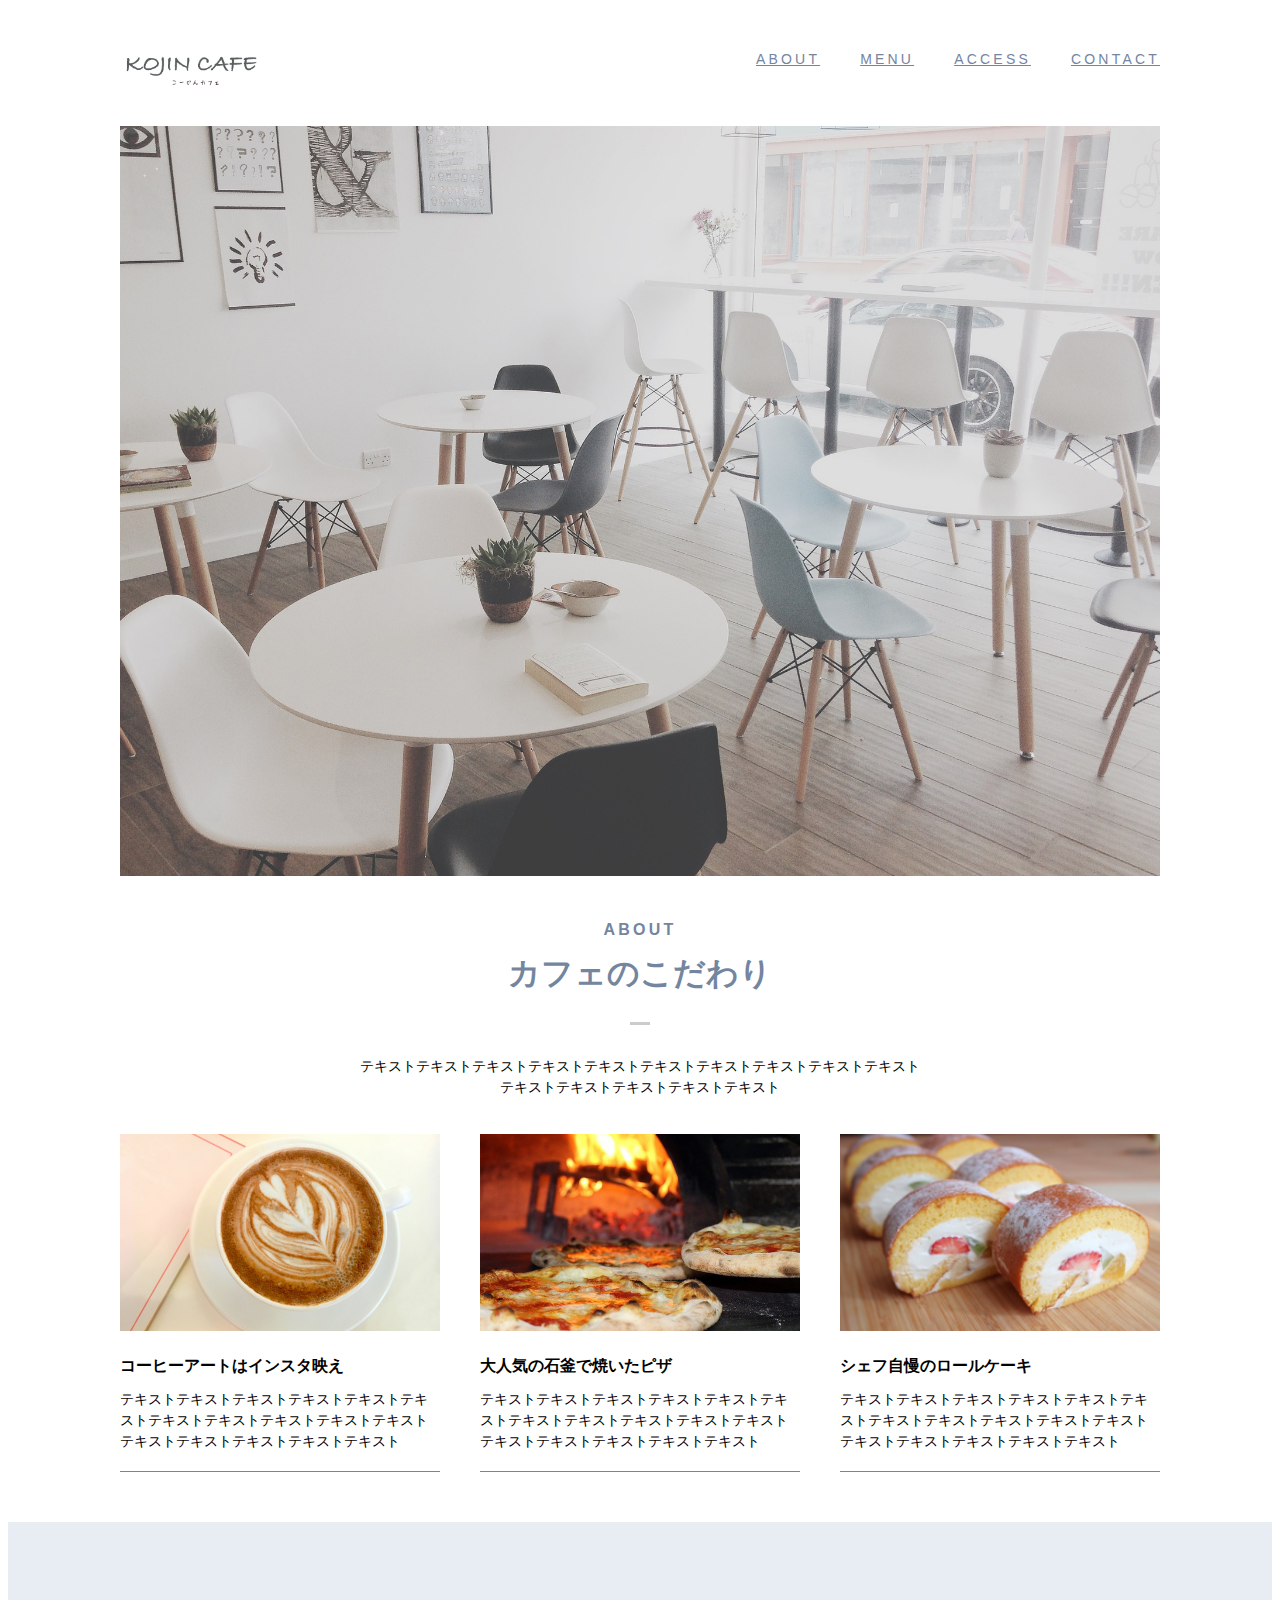
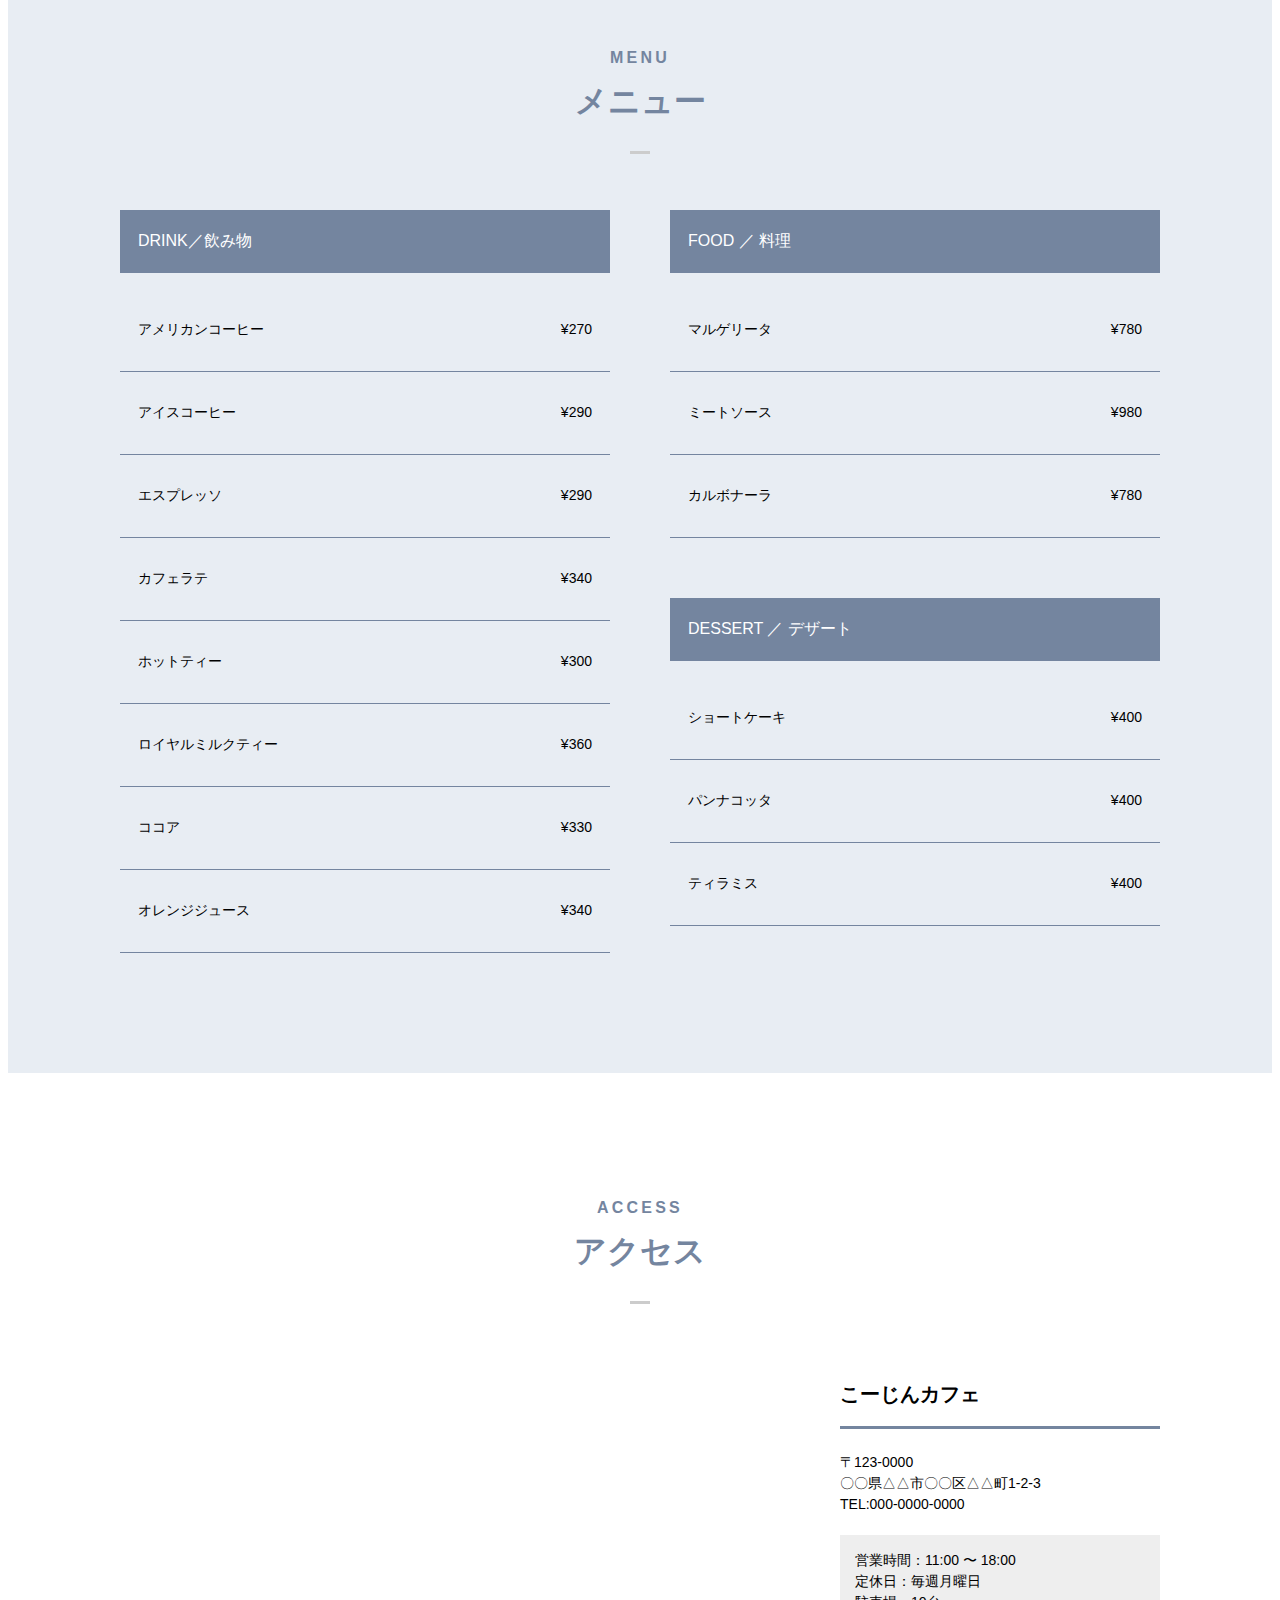
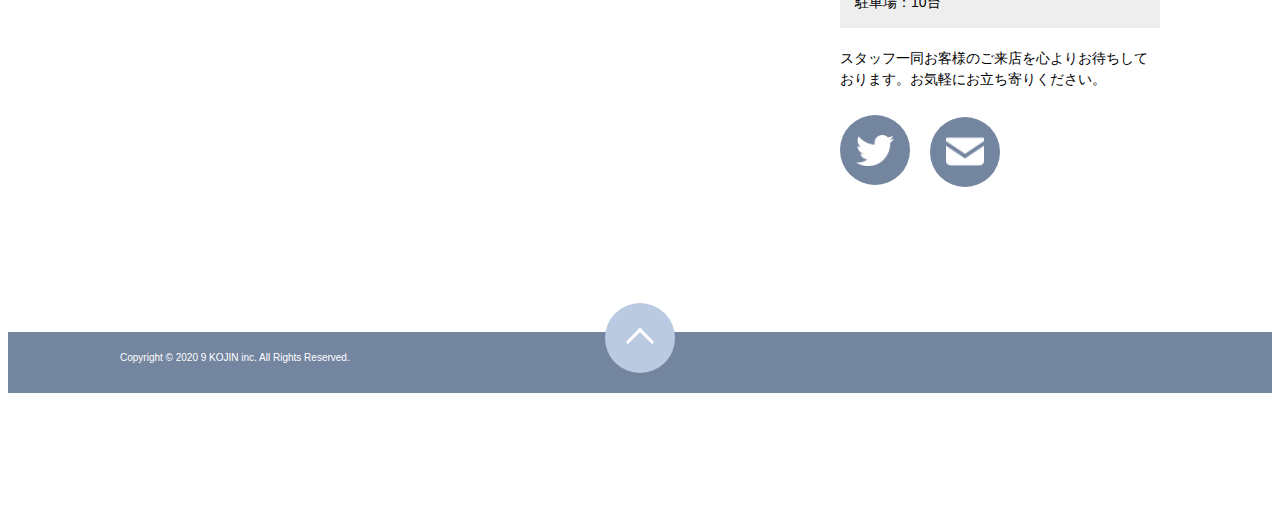
<file: KOJINcafe/index.html>
<!DOCTYPE html>
<html lang='ja'>

<head>
<meta charset="utf-8">
<title>こーじんカフェ</title>
<link rel="stylesheet" href="css/reset.css">
<link rel="stylesheet" href="css/styles.css">
</head>

<body>
<header class="w__base cf">
  <h1 class="logo"><a href="./" target="_blank"><img src="./img/logo2.png" alt="こーじんカフェ" width=143px></a></h1>
  <nav>
     <ul class="gnav">
         <li><a href="#about">ABOUT</a></li>
         <li><a href="#menu">MENU</a></li>
         <li><a href="#access">ACCESS</a></li>
         <li><a href="#contact">CONTACT</a></li>
     </ul>
  </nav>
</header>
<div class="mv w__base">
  <img src="./img/mv2.jpg" alt="こーじんカフェのイメージ" width=1040px>
</div>
</div>

<diiv class="about" id="about">
  <div class="about__inner">
    <div class="base__title">
      <h2><div>ABOUT</div>カフェのこだわり</h2>
      <div class="deco"></div>
    </div>
    <div class="txt">
      テキストテキストテキストテキストテキストテキストテキストテキストテキストテキスト
    </div>
    <div class="txt">
      テキストテキストテキストテキストテキスト
    </div>
  
    <div class="about__3column">
      <div class="about__item">
        <img src="img/about_coffee2.jpg" alt="コーヒー豆の写真" width=320px>
        <h3 class="about__item__title">コーヒーアートはインスタ映え</h3>
        <div class="about__item__txt">
          テキストテキストテキストテキストテキストテキストテキストテキストテキストテキストテキストテキストテキストテキストテキストテキスト
        </div>
      </div>
      <div class="about__item">
        <img src="./img/about_pizza2.jpg" alt="石窯で焼いた絶品ピザの写真" width=320px>
        <h3 class="about__item__title">大人気の石釜で焼いたピザ</h3>
        <div class="about__item__txt">
          テキストテキストテキストテキストテキストテキストテキストテキストテキストテキストテキストテキストテキストテキストテキストテキスト
        </div>
      </div>
      <div class="about__item">
        <img src="./img/about_cake2.jpg" alt="シェフ自慢のケーキの写真" width=320px>
        <h3 class="about__item__title">シェフ自慢のロールケーキ</h3>
        <div class="about__item__txt">
          テキストテキストテキストテキストテキストテキストテキストテキストテキストテキストテキストテキストテキストテキストテキストテキスト
        </div>
    </div>
  </div>
</div>

<div class="menu" id="menu">
  <div class="menu__inner">
    <div class="base__title">
      <h2><div>MENU</div>メニュー</h2>
      <div class="deco"></div>
    </div>
    <div class="menu__cts cf">
      <div class="menu__cts__left">
        <div class="menu__box">
          <h3>DRINK／飲み物</h3>
          <div class="menu__box__item">
            <p class"cf">アメリカンコーヒー<span class="price">&yen;270</span></p>
          </div>
          <div class="menu__box__item">
            <p class"cf">アイスコーヒー<span class="price">&yen;290</span></p>
          </div>
          <div class="menu__box__item">
            <p class"cf">エスプレッソ<span class="price">&yen;290</span></p>
          </div>
          <div class="menu__box__item">
            <p class"cf">カフェラテ<span class="price">&yen;340</span></p>
          </div>
          <div class="menu__box__item">
            <p class"cf">ホットティー<span class="price">&yen;300</span></p>
          </div>
          <div class="menu__box__item">
            <p class"cf">ロイヤルミルクティー<span class="price">&yen;360</span></p>
          </div>
          <div class="menu__box__item">
            <p class"cf">ココア<span class="price">&yen;330</span></p>
          </div>
          <div class="menu__box__item">
            <p class"cf">オレンジジュース<span class="price">&yen;340</span></p>
          </div>
        </div>
      </div>
      <div class="menu__cts__right">
        <div class="menu__box">
          <h3>FOOD ／ 料理</h3>
          <div class="menu__box__item">
            <p class"cf">マルゲリータ<span class="price">&yen;780</span></p>
          </div>
          <div class="menu__box__item">
            <p class"cf">ミートソース<span class="price">&yen;980</span></p>
          </div>
          <div class="menu__box__item">
            <p class"cf">カルボナーラ<span class="price">&yen;780</span></p>
          </div>
        </div>
        <div class="menu__box">
          <h3>DESSERT ／ デザート</h3>
          <div class="menu__box__item">
            <p class"cf">ショートケーキ<span class="price">&yen;400</span></p>
          </div>
          <div class="menu__box__item">
            <p class"cf">パンナコッタ<span class="price">&yen;400</span></p>
          </div>
          <div class="menu__box__item">
            <p class"cf">ティラミス<span class="price">&yen;400</span></p>
          </div>
        </div>
      </div>
    </div>
  </div>
</div>

<div class="access" id="access">
  <div class="access__inner">
    <div class="base__title">
      <h2><div>ACCESS</div>アクセス</h2>
      <div class="deco"></div>
    </div>
    <div class="access__box cf">
      <div class="access__map">
        <iframe src="https://www.google.com/maps/embed?pb=!1m18!1m12!1m3!1d3240.7270584226426!2d139.75140445067626!3d35.68372208009658!2m3!1f0!2f0!3f0!3m2!1i1024!2i768!4f13.1!3m3!1m2!1s0x60188c0b185b3b75%3A0x3282e79fbc91959c!2z44CSMTAwLTAwMDEg5p2x5Lqs6YO95Y2D5Luj55Sw5Yy65Y2D5Luj55Sw77yR4oiS77yR!5e0!3m2!1sja!2sjp!4v1578989911770!5m2!1sja!2sjp"></iframe>
      </div>
      <div class="access__address">
        <h3>こーじんカフェ</h3>
        <div class="access__address__box">
          <div>〒123-0000</div>
          <div>〇〇県△△市〇〇区△△町1-2-3</div>
          <div>TEL:000-0000-0000</div>
          <div class="sup">
            <div>営業時間：11:00 〜 18:00</div>
            <div>定休日：毎週月曜日</div>
            <div>駐車場：10台</div>
          </div>
        </div>
        <div class="access__staff__message">
          スタッフ一同お客様のご来店を心よりお待ちしております。お気軽にお立ち寄りください。
        </div>
        <div class="site__link" id="contact">
          <div class="site__link__item twitter"><a href="https://twitter.com/kojin_033" target="_blank"><img src="./img/icon__twitter.png" alt="ツイッターが開きます"></a></div>
          <div class="site__link__item mail"><a href=""><img src="./img/icon__mail.png"></a></div>
        </div>
      </div>
    </div>
  </div>
</div>

<div class="footer" >
  <div class="totop"><a href="#"><span class="arrow"></span></a></div>
  <div class="copy">Copyright &copy; 2020 9 KOJIN inc. All Rights Reserved.</p>
</div>

</body>
</html>
</file>
<file: KOJINcafe/css/styles.css>
body{
  font-family: Verdana, Geneva, Tahoma, sans-serif;
}

/*clearfix*/
.cf{
  display:block;
}
.cf:after{
  content:"";
  display:block;
  clear:both;
}
.cf:before{
  content:"";
  display:block;
  clear:both;
}

/*width*/
.w__base{
  width:1040px;
  margin:0 auto;
}

/*title*/
.base__title{
  text-align: center;
  color: #74859f;
  font-weight: bold;
}
.base__title h2{
  font-size: 32px;
  font-weight: bold;
}
.base__title h2 div{
  font-size: 16px;
  margin-bottom: 13px;
  letter-spacing: .2rem;
}
.base__title .deco{
  display: block;
  width: 20px;
  height: 3px;
  margin: 18px auto 0;
  background-color: #ccc;
}

/*---------------------------
   Header
---------------------------*/

header{
  padding:26px 0 24px;
}
.logo{
  float:left;
}
nav{
  float:right;
}
.gnav{
  font-size: 0;
}
.gnav li{
    display: inline-block;
    margin-left: 40px;
}
.gnav li a{
    display: block;
    padding: 17px 0;
    font-size: 14px;
    color: #74859f;
    letter-spacing: 0.2rem;
}

/*---------------------------
   About
---------------------------*/
.about{
  padding: 100px 120px;
}
.about__inner{
  width: 1040px;
  margin: 0 auto;
}
.about__inner .base__title{
  margin-bottom: 31px;
}
.about__inner .txt{
  text-align: center;
  font-size: 14px;
  line-height: 1.5;
}
.about__3column{
  margin-top: 36px;
  font-size: 0;
}
.about__item{
  display: inline-block;
  width: 320px;
  height: 337px;
  border-bottom: solid 1px #74859f;
}
.about__item__title{
  margin: 25px 0 12px;
  font-size: 16px;
  font-weight: bold;
}
.about__item__txt{
  font-size: 14px;
  line-height: 1.5;
}
.about__item + .about__item{
  margin-left: 40px;
}

.about__3column{
  margin-bottom:50px;
}

/*---------------------------
   MENU
---------------------------*/
.menu{
  background-color: #e8edf3;
  padding: 100px 0 120px;
}
.menu__inner{
  width: 1040px;
  margin: 0 auto;
}
.menu__cts{
  margin-top: 40px;
}
.menu__cts__left{
  width: 490px;
  float: left;
}
.menu__cts__right{
  width: 490px;
  float: right;
}
.menu__box h3{
  background-color: #74859f;
  padding: 21px 18px;
  font-size: 16px;
  color: #fff;
}
.menu__box__item{
  padding: 18px;
  font-size: 14px;
  border-bottom: solid 1px #74859f;
}
.menu__box__item .price{
  float: right;
}
.menu__cts .menu__box + .menu__box{
  margin-top: 60px;
}

/*---------------------------
   Access
---------------------------*/
.access{
  width: 1040px;
  margin: 0 auto;
  padding: 100px 0 145px;
}
.access__box{
  margin-top: 40px;
}
.access__map{
  width: 680px;
  float: left;
}
.access__address{
  width: 340px;
  padding-left: 20px;
  box-sizing: border-box;
  float: right;
}
.access__map iframe{
  width: 100%;
  height: 425px;
  border: none;
}
.access__address h3{
  margin-bottom: 23px;
  padding: 17px 0 18px;
  font-size: 20px;
  font-weight: bold;
  border-bottom: solid 3px #74859f;
}
.access__address__box,
.access__staff__message,
.access__address__box .sup{
  font-size: 14px;
  line-height: 1.5;
}
.access__address__box .sup{
  margin: 20px auto;
  padding: 15px;
  background-color: #eee;
}
.access__address .site__link{
  font-size: 0;
  margin-top: 25px;
}
.access__address .site__link .site__link__item{
  display: inline-block;
}
.access__address .site__link .site__link__item + .site__link__item{
  margin-left: 20px;
}
.access__address .site__link a{
  display: block;
  width: 70px;
  height: 70px;
  padding: 20px 16px 0;
  box-sizing: border-box;
  background-color: #74859f;
  border-radius: 35px;
}
.access__address .site__link img{
  width: 100%;
  height: auto;
}

/*---------------------------
   Access
---------------------------*/
.footer{
  position: relative;
  background-color: #74859f;
}
.totop{
  display: inline-block;
  position: absolute;
  bottom: 20px;
  left: 50%;
  transform: translateX(-50%);
}
.totop a{
  display: block;
  background-color: #bacae1;
  width: 70px;
  height: 70px;
  position: relative;
  border-radius: 40px;
}
.totop .arrow{
  content: '';
  display: block;
  position: absolute;
  top: 50%;
  left: 50%;
  width: 20px;
  height: 20px;
  margin: -6px 0 0 -10px;
  border-top: solid 3px #fff;
  border-right: solid 3px #fff;
  -webkit-transform: rotate(-45deg);
  transform: rotate(-45deg);
  box-sizing: border-box;
}
.copy{
  width: 1040px;
  margin: 0 auto;
  color: #fff;
  font-size: 10px;
  padding: 20px 0;
}
</file>
